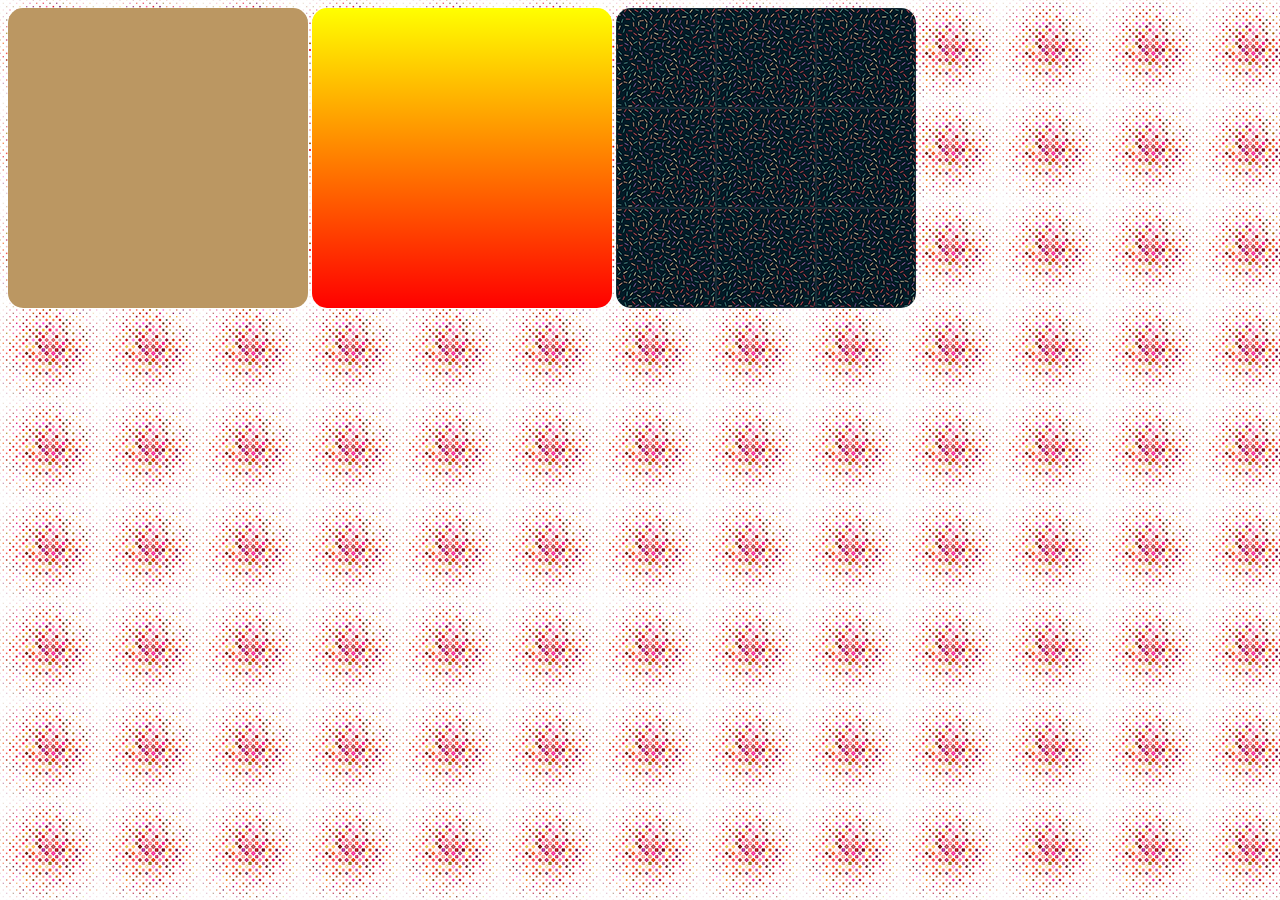
<file: exercicios/cap20/index.html>
<!DOCTYPE html> 
<html> 
<head>
<meta name="viewport" content="width=device-width, initial-scale=1">
<meta lang="pt-br">
<meta charset="utf-8">
<title>imagens em background</title>
</head>
<style>
    div{
        display: inline-block;
        border-radius: 15px;
        width: 300px;
        height: 300px;
    }
    body{
        background-image: url(./imagens-cap19/pattern002.png);
    }
    div.a{
        background-color: rgb(187, 151, 98);
    }
    div.b{
        background-image: linear-gradient(to bottom, yellow, red);
    }
    div.c{
        background-image: url(./imagens-cap19/pattern001.png);
    }
</style>
<div class="a">

</div>
<div class="b">

</div>
<div class="c">

</div>

</html>
</file>
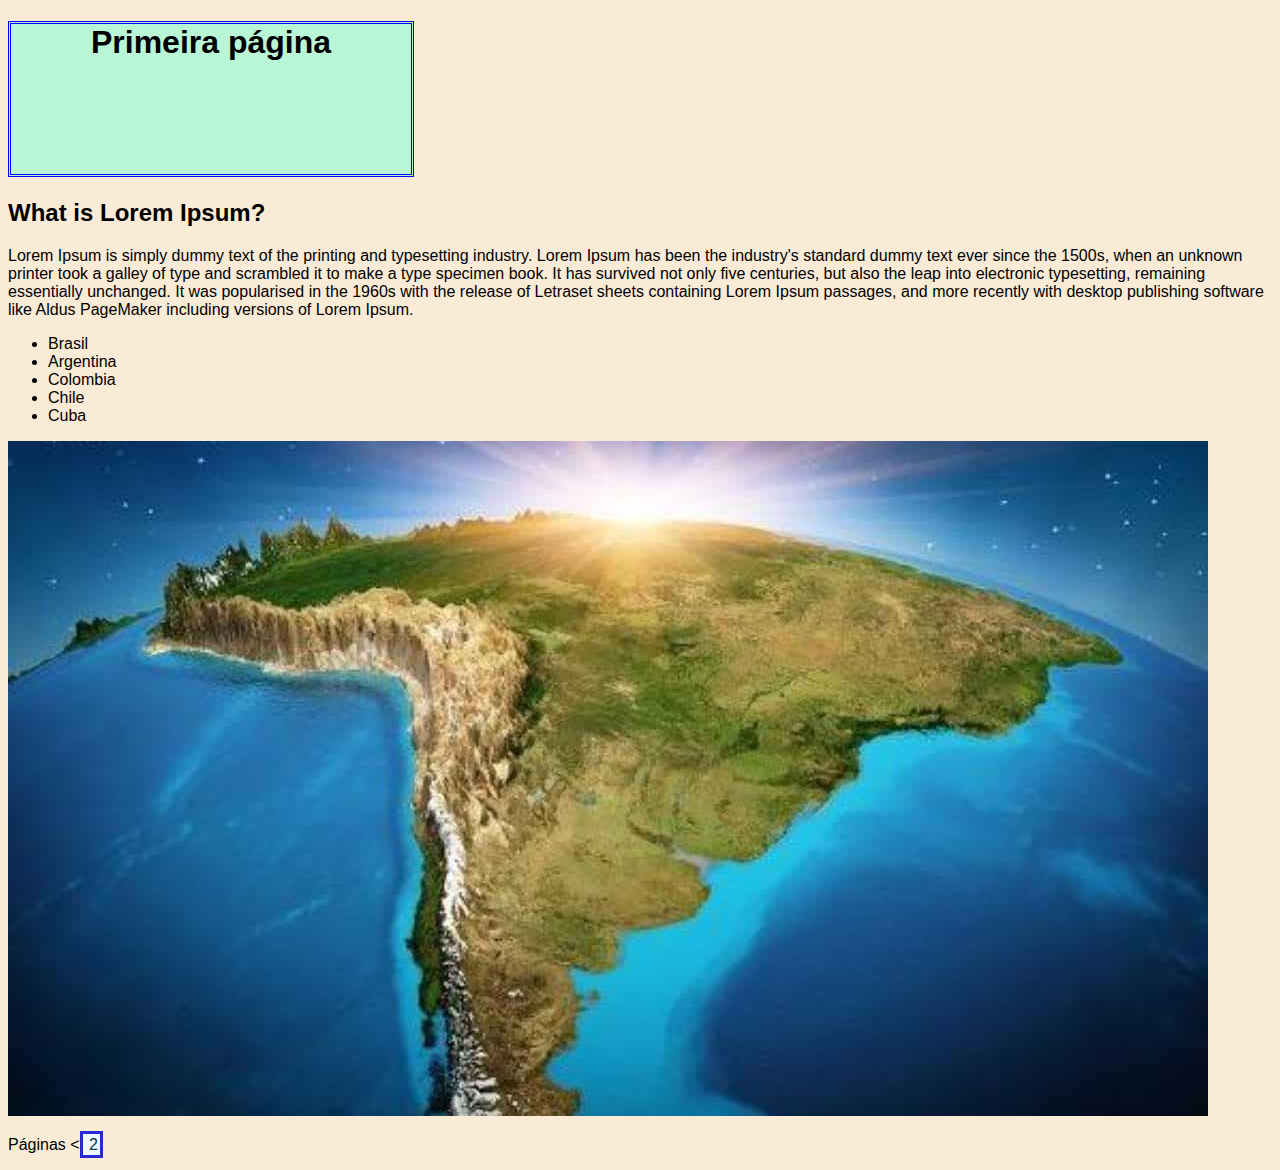
<file: ex01.html>
<!DOCTYPE html> 
<html lang="pt-br"> 
<head>
<link rel="stylesheet" type="text/css"
href="./ext.css" />
<meta name="viewport" content="width=device-width, initial-scale=1.0">
<meta charset="utf-8">
<title>Minha página de teste</title>
</head> 

<body> 
<h1>Primeira página</h1>
<h2>What is Lorem Ipsum?</h2>
<p>
    Lorem Ipsum is simply dummy text of the printing and typesetting industry. <italic>Lorem Ipsum</italic> has been the industry's standard dummy text ever since the 1500s, when an unknown printer took a galley of type and scrambled it to make a type specimen book. It has survived not only five centuries, <bold>but</bold> also the leap into electronic typesetting, remaining essentially unchanged. It was popularised in the 1960s with the release of Letraset sheets containing Lorem Ipsum passages, and more recently with desktop publishing software like Aldus PageMaker including versions of Lorem Ipsum.</p>
<ul>
    <li>Brasil</li>
    <li>Argentina</li>
    <li>Colombia</li>
    <li>Chile</li>
    <li>Cuba</li>
</ul>
<img src="./midias/america-do-sul.jpg" alt="A imagem mostra um mapa da america do sul">
<p>Páginas <<a href="./paginas/pg-2.html"> 2</a> </p>
</body> 
</html>
</file>
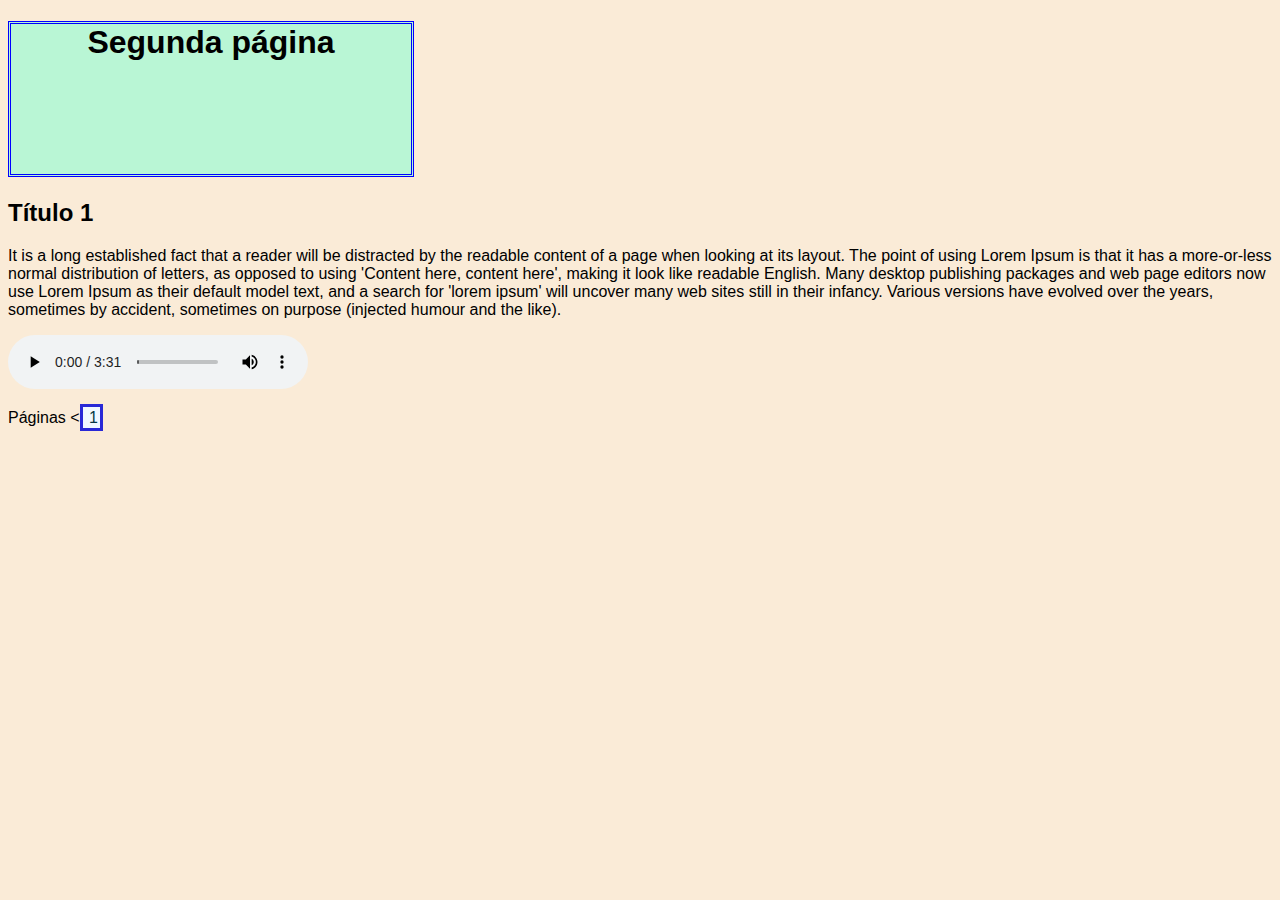
<file: paginas/pg-2.html>
<!DOCTYPE html> 
<html lang="pt-br"> 
<head>
<link rel="stylesheet" type="text/css" href="../ext.css" />
<meta charset="utf-8">
<title>Minha página de teste</title>
</head> 

<body style="background:antiquewhite; font-family: arial, ssens-serifa;">
<h1>Segunda página</h1>
<h2>Título 1</h2>
<p>It is a long established fact that a reader will be distracted by the readable content of a page when looking at its layout. The point of using Lorem Ipsum is that it has a more-or-less normal distribution of letters, as opposed to using 'Content here, content here', making it look like readable English. Many desktop publishing packages and web page editors now use Lorem Ipsum as their default model text, and a search for 'lorem ipsum' will uncover many web sites still in their infancy. Various versions have evolved over the years, sometimes by accident, sometimes on purpose (injected humour and the like).</p>

    <audio preload="metadata" controls>
        <source src="../midias/Cantico Ru.mp3" type="audio/mpeg">
    </audio>

        <p>Páginas <<a href="../ex01.html"> 1 </a> </p>


</body>
</html>
</file>
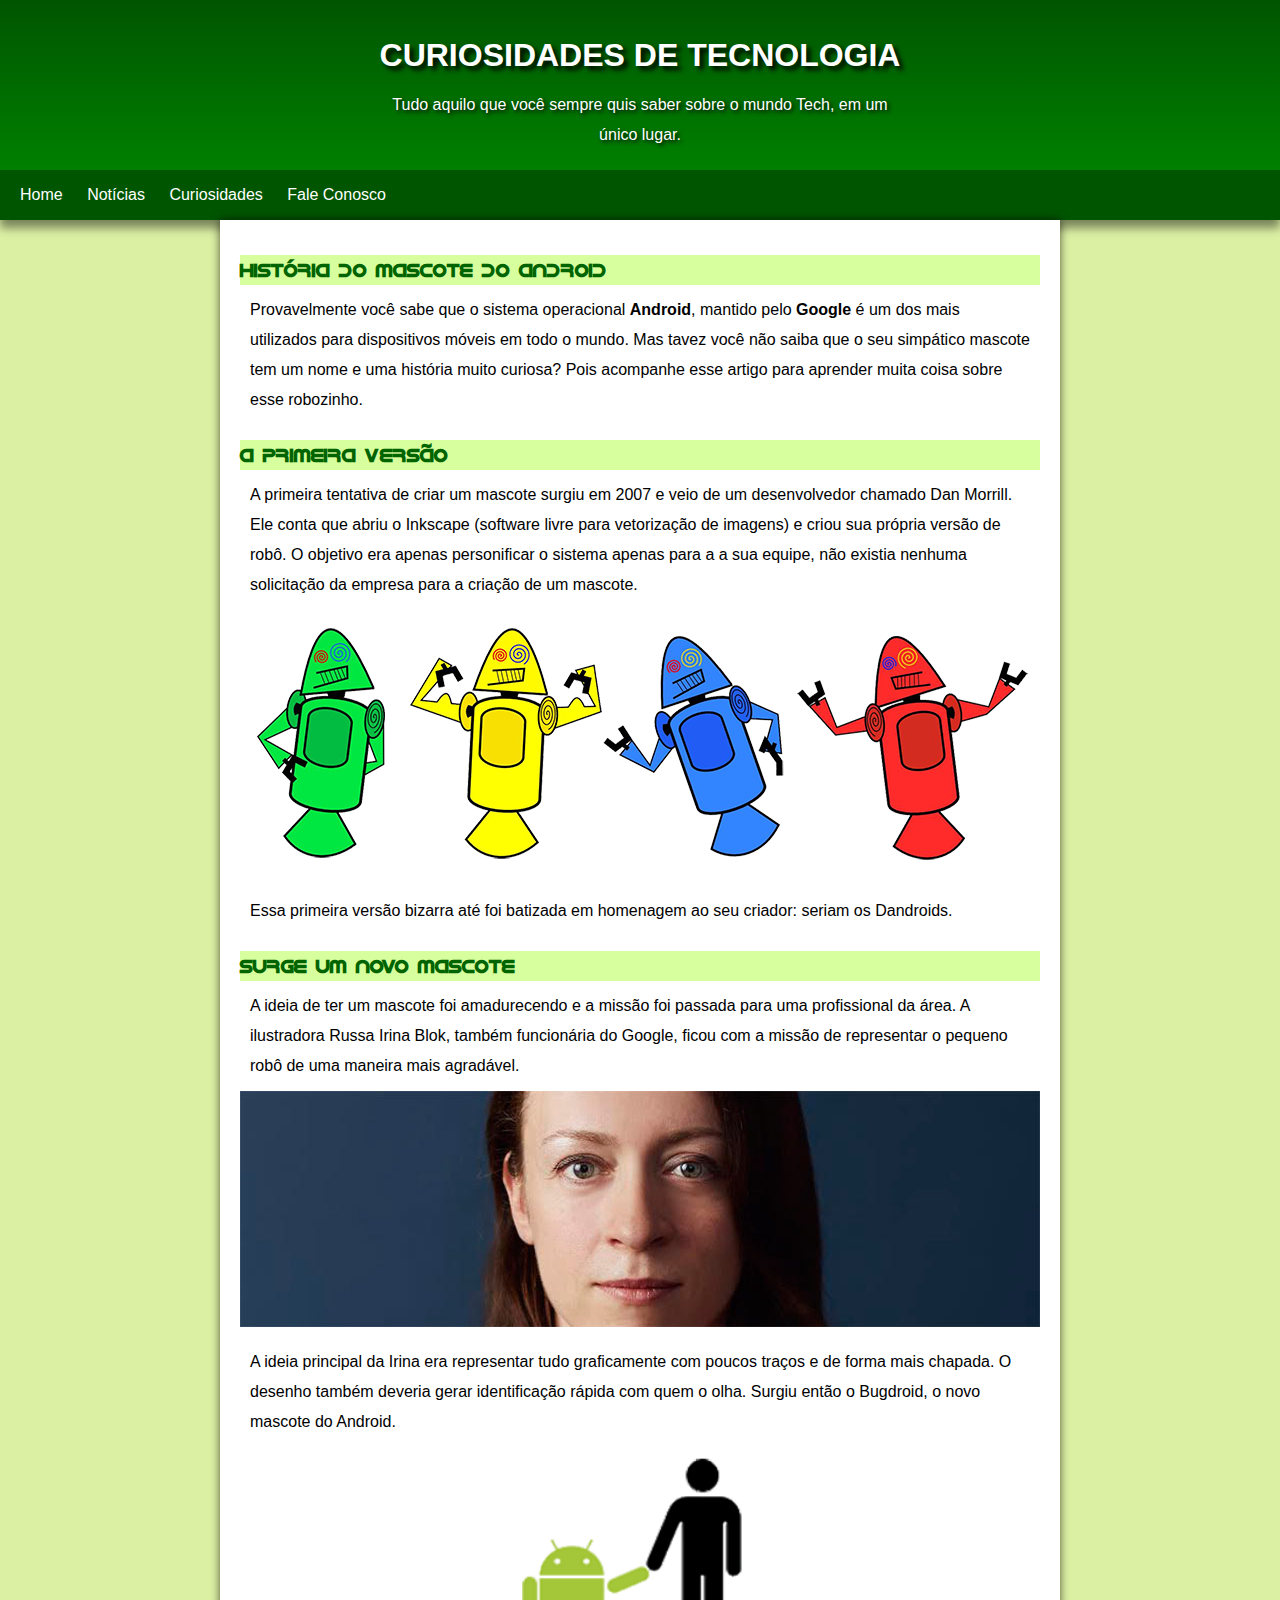
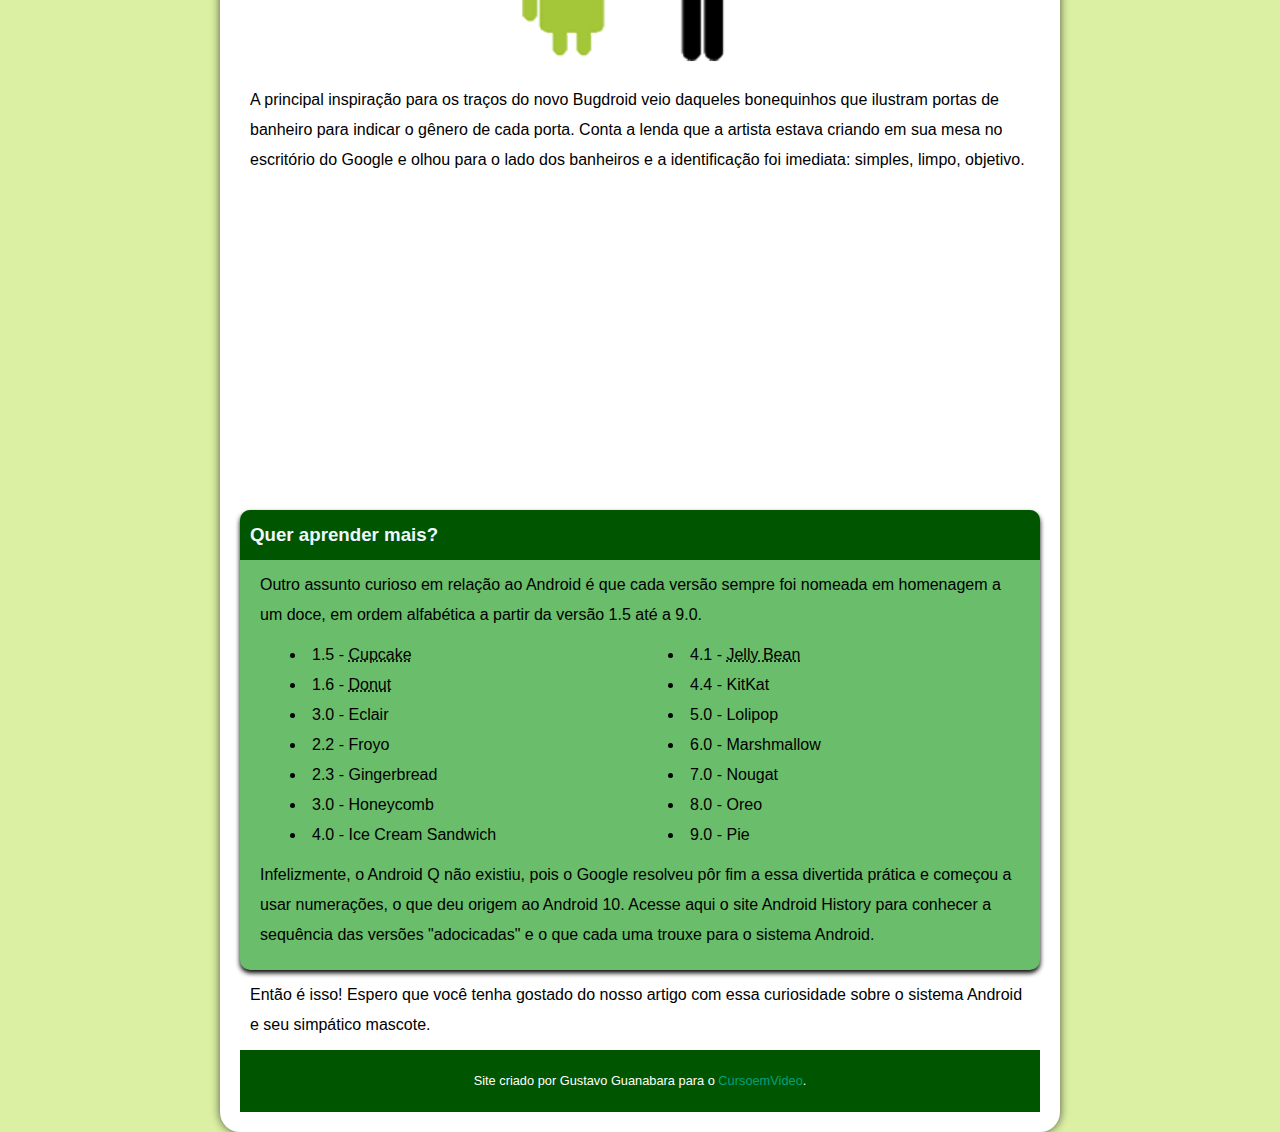
<file: exercicios/cap16/pg1.html>
<!DOCTYPE html> 
<html> 
<head>
<meta name="viewport" content="width=device-width, initial-scale=1">
<link rel="stylesheet"type="text/css" href="./css.css" />
<meta lang="pt-br">
<meta charset="utf-8">
<title>historia do mascote do android</title>
</head>
<header>
    <h1>CURIOSIDADES DE TECNOLOGIA</h1>
    <p>Tudo aquilo que você sempre quis saber sobre o mundo Tech, em um único lugar.</p>
</header>
<nav>
    <a href="https://google.com.br" target="_blank">Home</a>
    <a href="https://google.com.br" target="_blank">Notícias</a>
    <a href="https://google.com.br" target="_blank">Curiosidades</a>
    <a href="https://google.com.br" target="_blank">Fale Conosco</a>
</nav>
<main>
    <article>
        <h2>HISTÓRIA DO MASCOTE DO ANDROID</h2>
        <P>Provavelmente você sabe que o sistema operacional <strong>Android</strong>, mantido pelo <strong>Google</strong> é um dos mais utilizados para dispositivos móveis em todo o mundo. Mas tavez você não saiba que o seu simpático mascote tem um nome e uma história muito curiosa? Pois acompanhe esse artigo para aprender muita coisa sobre esse robozinho.</P>
        <h2>A primeira versão</h2>
        <p>A primeira tentativa de criar um mascote surgiu em 2007 e veio de um desenvolvedor chamado Dan Morrill. Ele conta que abriu o Inkscape (software livre para vetorização de imagens) e criou sua própria versão de robô. O objetivo era apenas personificar o sistema apenas para a a sua equipe, não existia nenhuma solicitação da empresa para a criação de um mascote.</p>
            <picture>
                <source media="(max-width: 600px)" srcset="./midias/dan-droids-pq.png" type="image/png" >
                <img src="./midias/dan-droids.png" alt="Desenho de androids">
            </picture>
        <p>Essa primeira versão bizarra até foi batizada em homenagem ao seu criador: seriam os Dandroids.</p>
    
        <h2>Surge um novo mascote</h2>
    
        <p>A ideia de ter um mascote foi amadurecendo e a missão foi passada para uma profissional da área. A ilustradora Russa Irina Blok, também funcionária do Google, ficou com a missão de representar o pequeno robô de uma maneira mais agradável.</p>
        <picture>
            <source media="(max-width:600px)" srcset="./midias/irina-blok-pq.jpg" type="image/jpeg">
            <img src="./midias/irina-blok.jpg" alt="Foto de irina blok">
        </picture>
        <p>A ideia principal da Irina era representar tudo graficamente com poucos traços e de forma mais chapada. O desenho também deveria gerar identificação rápida com quem o olha. Surgiu então o Bugdroid, o novo mascote do Android.</p>
        <img src="./midias/bugdroid.png" class="pequena" alt="Android de mãos dadas com o ser humano">
        <p>A principal inspiração para os traços do novo Bugdroid veio daqueles bonequinhos que ilustram portas de banheiro para indicar o gênero de cada porta. Conta a lenda que a artista estava criando em sua mesa no escritório do Google e olhou para o lado dos banheiros e a identificação foi imediata: simples, limpo, objetivo.</p>
        <iframe width="560" height="315" src="https://www.youtube.com/embed/pdomr7thueI" title="YouTube video player" frameborder="0" allow="accelerometer; autoplay; clipboard-write; encrypted-media; gyroscope; picture-in-picture" allowfullscreen></iframe>
        <aside>
            <h3>Quer aprender mais?</h3>
                <p>Outro assunto curioso em relação ao Android é que cada versão sempre foi nomeada em homenagem a um doce, em ordem alfabética a partir da versão 1.5 até a 9.0.</p>
                    <ul>
                        <li>1.5 - <abbr title="bolinho">Cupcake</abbr></li>
                        <li> 1.6 - <abbr title="rosquinha">Donut</abbr></li>
                        <li>3.0 - Eclair</li>
                        <li>2.2 - Froyo</li>
                        <li>2.3 - Gingerbread</li>
                        <li>3.0 - Honeycomb</li>
                        <li>4.0 - Ice Cream Sandwich</li>
                        <li>4.1 - <abbr title="Jujuba">Jelly Bean</abbr></li>
                        <li>4.4 - KitKat</li>
                        <li>5.0 - Lolipop</li>
                        <li>6.0 - Marshmallow</li>
                        <li>7.0 - Nougat</li>
                        <li>8.0 - Oreo</li>
                        <li>9.0 - Pie</li>
                    </ul>
                    <p>
                        Infelizmente, o Android Q não existiu, pois o Google resolveu pôr fim a essa divertida prática e começou a usar numerações, o que deu origem ao Android 10.
                                Acesse aqui o site Android History para conhecer a sequência das versões "adocicadas" e o que cada uma trouxe para o sistema Android.
                    </p>
        </aside>
    
    <p>Então é isso! Espero que você tenha gostado do nosso artigo com essa curiosidade sobre o sistema Android e seu simpático mascote.</p>
    
    <footer><p>Site criado por Gustavo Guanabara para o <a href="https://google.com.br" target="_blank">CursoemVideo</a>.</p></footer>
        </div>
    </article>
</main>
</file>
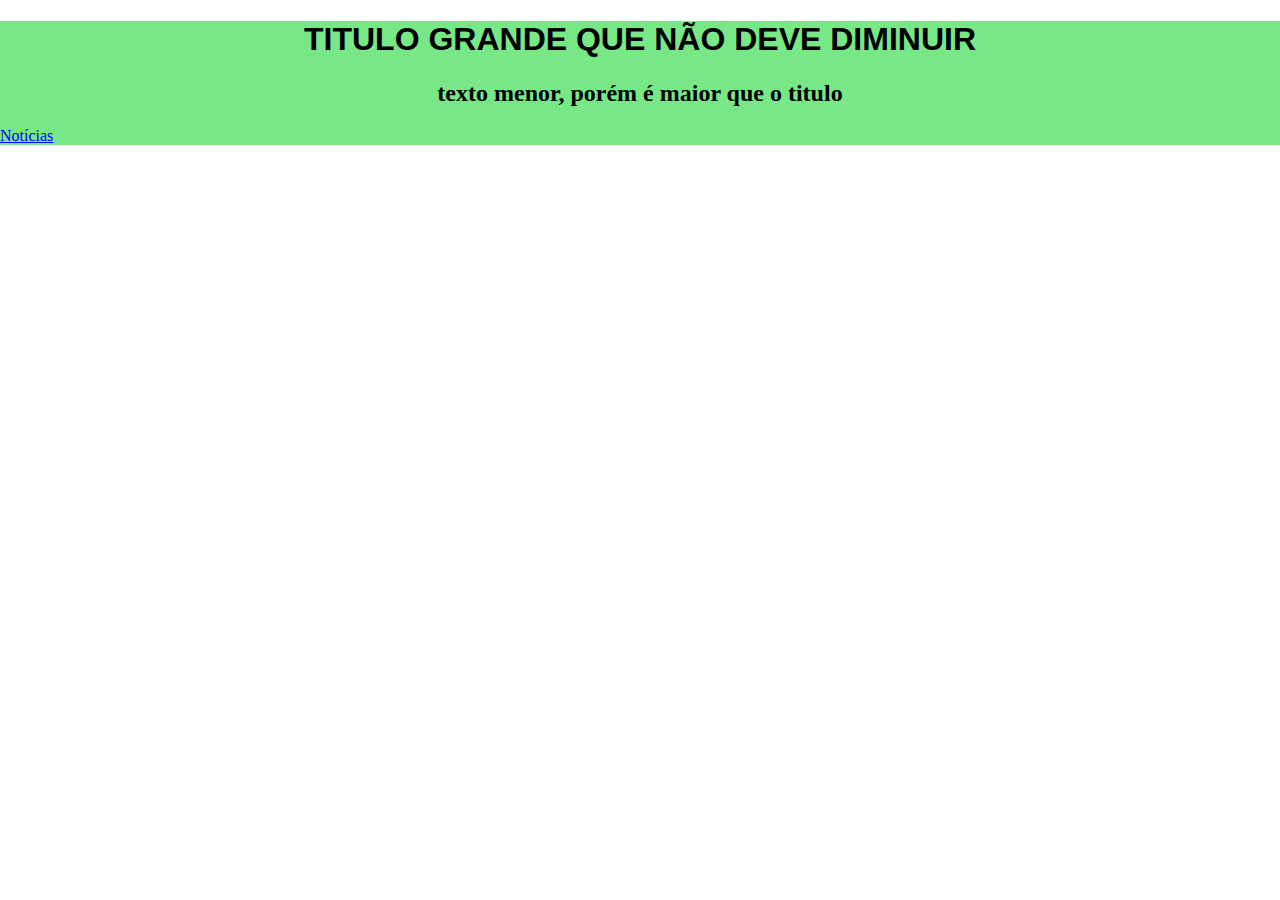
<file: exercicios/cap16/teste.html>
<!DOCTYPE html> 
<html> 
<head>
<meta name="viewport" content="width=device-width, initial-scale=1">
<meta lang="pt-br">
<meta charset="utf-8">
<title>historia do mascote do android</title>
</head>
<style>
    body{
        margin: 0px;
    }
    header{
        background-color: rgba(18, 214, 44, 0.568);
    }
    h1{
        color: black;
        font-family: Arial, Helvetica, sans-serif;
        text-align: center;
    }
    h2{
        text-align: center;
    }
</style>


<header>
    <h1>TITULO GRANDE QUE NÃO DEVE DIMINUIR</h1>
    <h2>texto menor, porém é maior que o titulo</h2>
    <a href="https://google.com.br">Notícias</a>
</header>
</file>
<file: ext.css>
body{
    background-color: antiquewhite;
    font-family: arial, sans-serif;
    font-size: 50 em;
}
p{
    font-size: 2 em;
}
h1{
    width: 400px;
    height: 150px;
    background-color: rgba(127, 255, 212, 0.534);
    border: double blue;
    text-align: center;
}
a{
    border: solid rgb(40, 40, 214);
    width: 10px;
    height: 10px;
    color: rgb(8, 56, 68);
    background-color: aliceblue;
    padding: 2px;
    text-decoration: none;
}
a:hover{
    background-color: rgb(8, 56, 68);
    color:aliceblue;
    border: aliceblue;
}
</file>
<file: exercicios/cap16/css.css>
*{
    margin: 0px;
    font-family: Arial, Helvetica, sans-serif;
    line-height: 30px;
}
:root{
    --vescuro: rgb(0, 128, 0);
    --vpreto: rgb(0, 85, 0);
    --cor2: rgb(106, 189, 106);

    --fpadrao: arial, verdana, helvetica, sans-serif;
    --fdestaque: 'lafont', verdana;
}
body{
    font-family: Arial, Helvetica, sans-serif;
    background-color: rgb(220, 240, 164);
}
header{

    background-image: linear-gradient(to bottom, var(--vpreto), var(--vescuro));
    font-family: var(--fpadrao);
    min-height: 150px;
    text-align: center;
}
header > h1{
    color: white;
    font-family: Arial, Helvetica, sans-serif;
    padding-top: 40px;
    margin-bottom: 20px;
    text-shadow: 4px 4px 5px black;
}
header > p{
    color: white;
    max-width: 500px;
    margin: auto;
    padding-left: 10px;
    padding-right: 10px;
    text-shadow: 2px 2px 4px black;
    padding-bottom: 20px;
}
nav{
    background-color: var(--vpreto);
    padding: 10px;
    box-shadow: 0px 8px 9px rgba(0, 0, 0, 0.452);
    
}
nav > a{
    color: white;
    text-decoration: none;
    padding: 10px;
    border-radius: 5px;
    transition-duration: .5s;
}
nav > a:hover{
    background-color: var(--vescuro);
}
main{
    background-color: white;
    max-width: 800px;
    min-width: 300px;
    margin:auto;
    border-radius: 0px 0px 20px 20px;
    padding: 20px;
    box-shadow: 0px 0px 10px rgba(0, 0, 0, 0.651);
}
main p{
    padding: 10px;
}
img{
    width: 100%;
}
.pequena{
    max-width: 350px;
    display: block;
    margin: auto;
}
b{
    color: darkgreen;
}
h1{
    text-align: center;
}
article{
    background-color: white;
}
@font-face{
    font-family: lafont;
    src:url('./fonts/idroid.otf') format('opentype')  
    }
#title{
  
    color:darkgreen;
    text-align: left;
}
h2{
    font-family: var(--fdestaque);
    color:darkgreen;
    text-align: left;
    font-size: 1.2em;
    background-color: rgba(172, 255, 47, 0.466);
    margin: 15px 0px 0px 0px;
}
h4{
    color: white;
    background-color: darkgreen;
}
div{
    background-color: rgb(105, 214, 105);
}
aside{
    background-color: var(--cor2);
    padding: 10px;
    border-radius: 10px;
    box-shadow: 0px 3px 5px black;
}
aside ul {
    list-style-position: inside;
    columns: 2;

}
aside > h3{
    background-color: var(--vpreto);
    margin:-10px -10px 0px -10px;
    border-radius: 10px 10px 0px 0px;
    color: aliceblue;
    padding: 10px;
}
footer{
    background-color: var(--vpreto);
    color: white;
    text-align: center;
    font-size: 0.8em;
    padding: 6px;
}
footer a{
    text-decoration: none;
    color: rgb(5, 160, 126);
}
footer a:hover{
    background-color: aliceblue;
    color: var(--vpreto);
}
</file>
